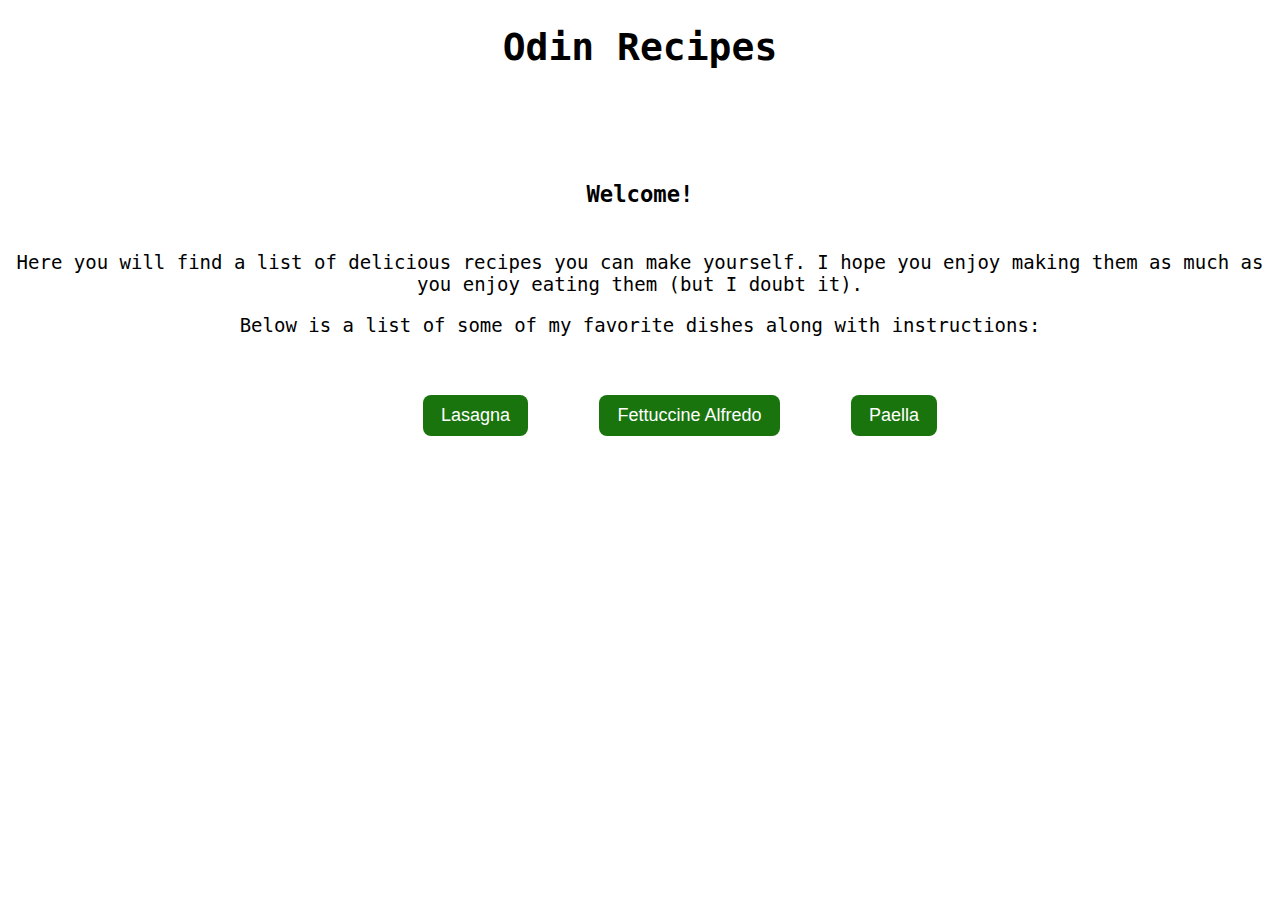
<file: index.html>
<!DOCTYPE html>
<html lang="en">
<head>
    <meta charset="UTF-8">
    <meta http-equiv="X-UA-Compatible" content="IE=edge">
    <meta name="viewport" content="width=device-width, initial-scale=1.0">
    <link rel="stylesheet" href="styles.css">
    <title>Odin-Recipes</title>
</head>
<body>
    <h1>Odin Recipes</h1>
    <h3>Welcome!</h3>
    Here you will find a list of delicious recipes you can make yourself. I hope you enjoy making them as much as you enjoy eating them (but I doubt it).
    <p>Below is a list of some of my favorite dishes along with instructions:</p>
    <ul id="mainmenu">
        <li><a href="recipes/lasagna.html"><button>Lasagna</button></a></li>
        <li><a href="recipes/fettuccinealfredo.html"><button>Fettuccine Alfredo</button></a></li>
        <li><a href="recipes/paella.html"><button>Paella</button></a></li>
    </ul>
</body>
</html>
</file>
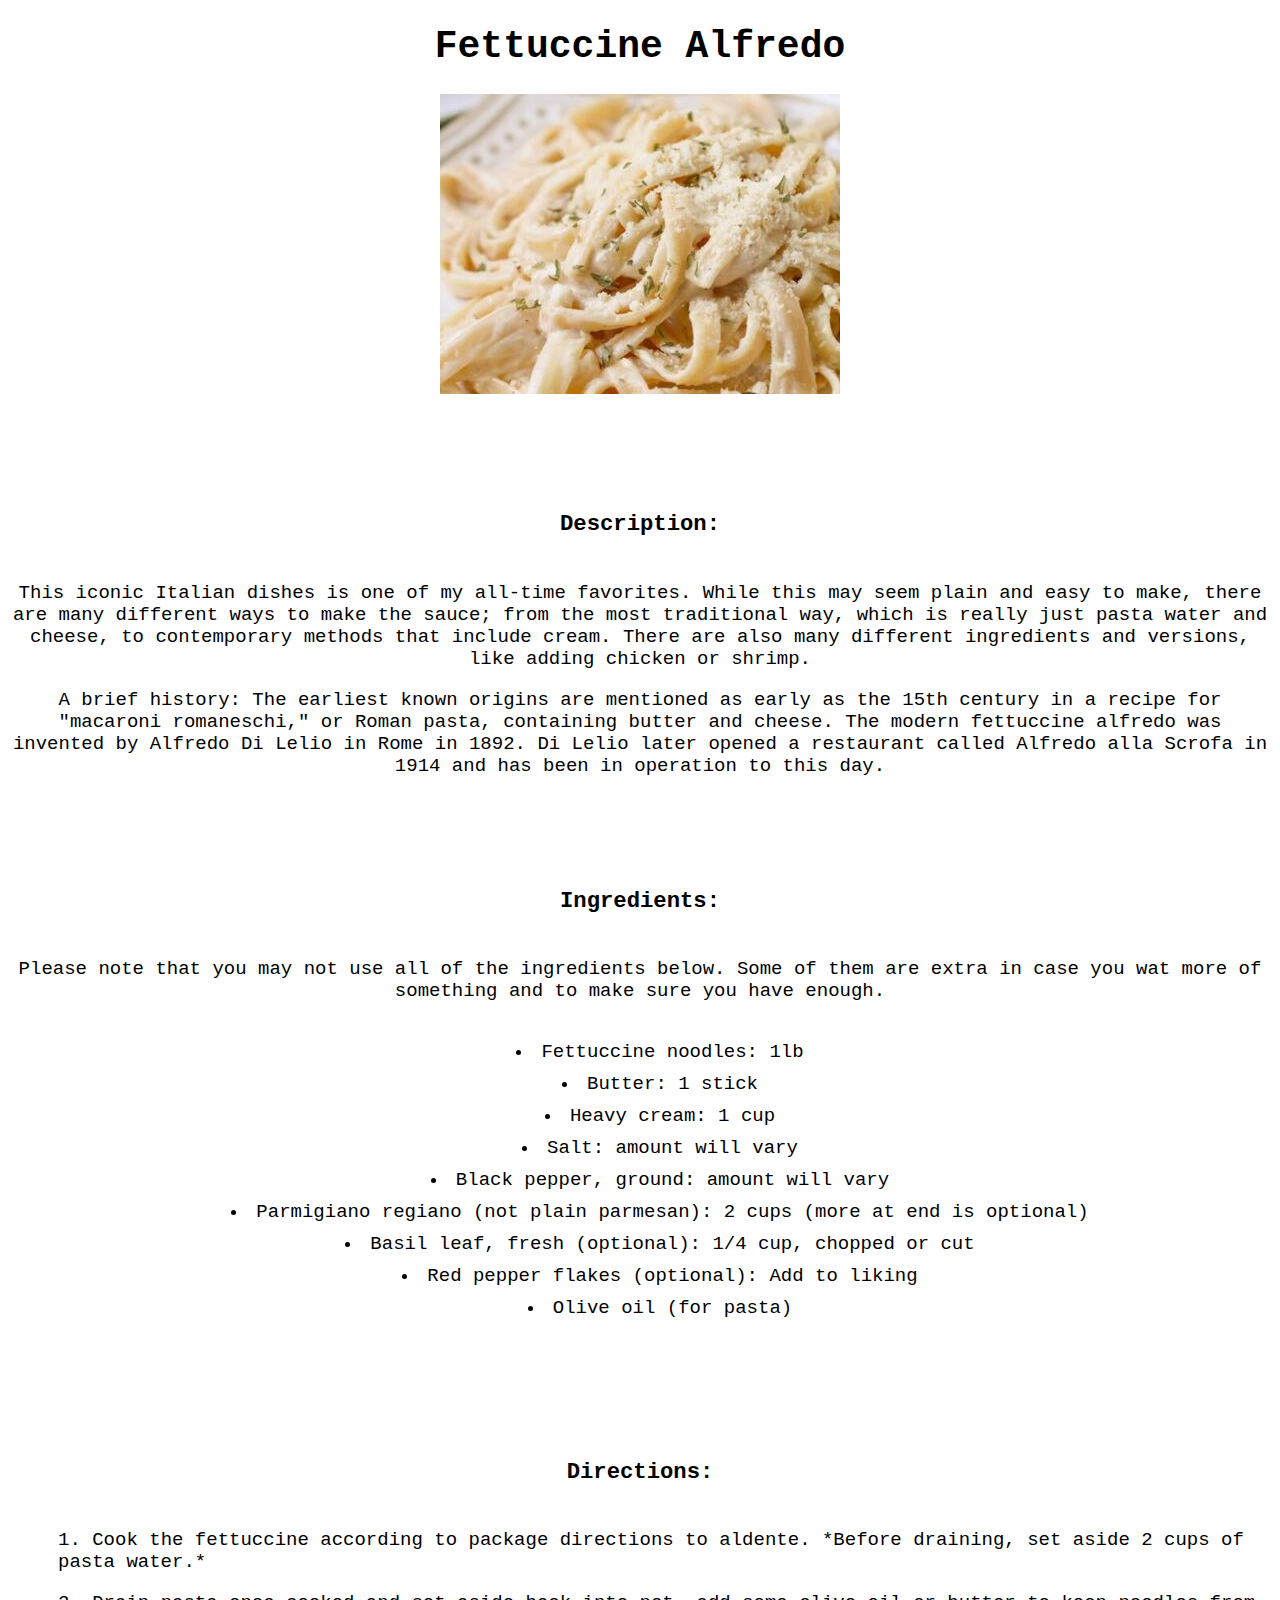
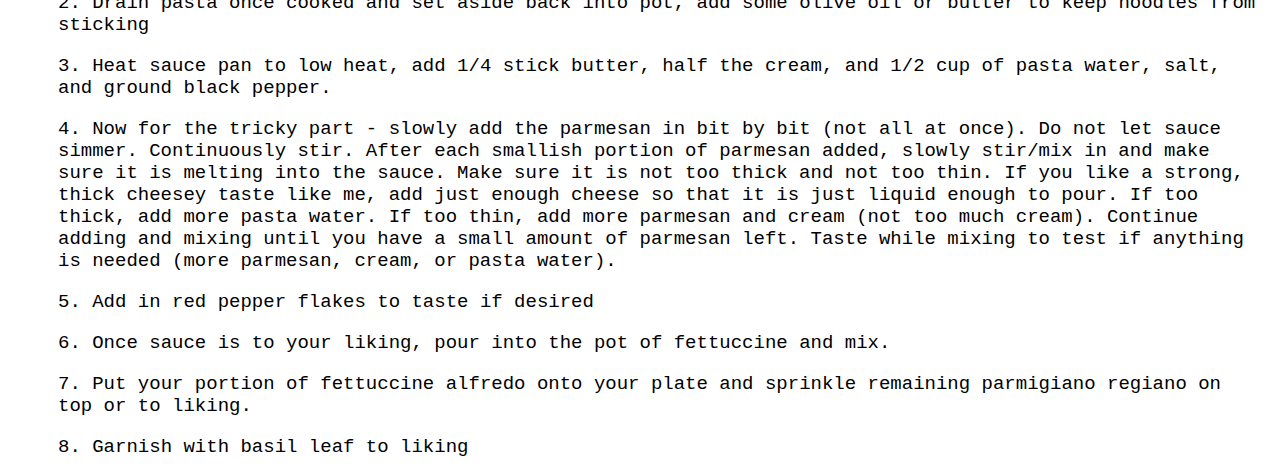
<file: recipes/fettuccinealfredo.html>
<!DOCTYPE html>
<html lang="en">
<head>
    <meta charset="UTF-8">
    <meta http-equiv="X-UA-Compatible" content="IE=edge">
    <meta name="viewport" content="width=device-width, initial-scale=1.0">
    <link rel="stylesheet" href="../styles.css">
    <title>Fettuccine Alfredo - Recipe</title>
</head>
<body>
    <h1>Fettuccine Alfredo</h1>
    <img src="../images/fettuccine-alfredo.jpg">
    <h3>Description:</h3>
    <p>This iconic Italian dishes is one of my all-time favorites. While this may seem plain and easy to make, there are many different ways to make the sauce; from the most traditional way, which is really just pasta water and cheese, to contemporary methods that include cream. There are also many different ingredients and versions, like adding chicken or shrimp.</p>
    <p>A brief history: The earliest known origins are mentioned as early as the 15th century in a recipe for "macaroni romaneschi," or Roman pasta, containing butter and cheese. The modern fettuccine alfredo was invented by Alfredo Di Lelio in Rome in 1892. Di Lelio later opened a restaurant called Alfredo alla Scrofa in 1914 and has been in operation to this day.</p>
    <h3>Ingredients:</h3>
    <p>Please note that you may not use all of the ingredients below. Some of them are extra in case you wat more of something and to make sure you have enough.</p>
    <ul>
        <li>Fettuccine noodles: 1lb</li>
        <li>Butter: 1 stick</li>
        <li>Heavy cream: 1 cup</li>
        <li>Salt: amount will vary</li>
        <li>Black pepper, ground: amount will vary</li>
        <li>Parmigiano regiano (not plain parmesan): 2 cups (more at end is optional)</li>
        <li>Basil leaf, fresh (optional): 1/4 cup, chopped or cut</li>
        <li>Red pepper flakes (optional): Add to liking</li>
        <li>Olive oil (for pasta)</li>
    </ul>
    <h3>Directions:</h3>
    <ol>
        <li>Cook the fettuccine according to package directions to aldente. *Before draining, set aside 2 cups of pasta water.*</li>
        <p></p>
        <li>Drain pasta once cooked and set aside back into pot, add some olive oil or butter to keep noodles from sticking</li>
        <p></p>
        <li>Heat sauce pan to low heat, add 1/4 stick butter, half the cream, and 1/2 cup of pasta water, salt, and ground black pepper.</li>
        <p></p>
        <li>Now for the tricky part - slowly add the parmesan in bit by bit (not all at once). Do not let sauce simmer. Continuously stir. After each smallish portion of parmesan added, slowly stir/mix in and make sure it is melting into the sauce. Make sure it is not too thick and not too thin. If you like a strong, thick cheesey taste like me, add just enough cheese so that it is just liquid enough to pour. If too thick, add more pasta water. If too thin, add more parmesan and cream (not too much cream). Continue adding and mixing until you have a small amount of parmesan left. Taste while mixing to test if anything is needed (more parmesan, cream, or pasta water).</li>
        <P></P>
        <li>Add in red pepper flakes to taste if desired</li>
        <p></p>
        <li>Once sauce is to your liking, pour into the pot of fettuccine and mix.</li>
        <p></p>
        <li>Put your portion of fettuccine alfredo onto your plate and sprinkle remaining parmigiano regiano on top or to liking.</li>
        <p></p>
        <li>Garnish with basil leaf to liking</li>
    </ol>
</body>
</html>
</file>
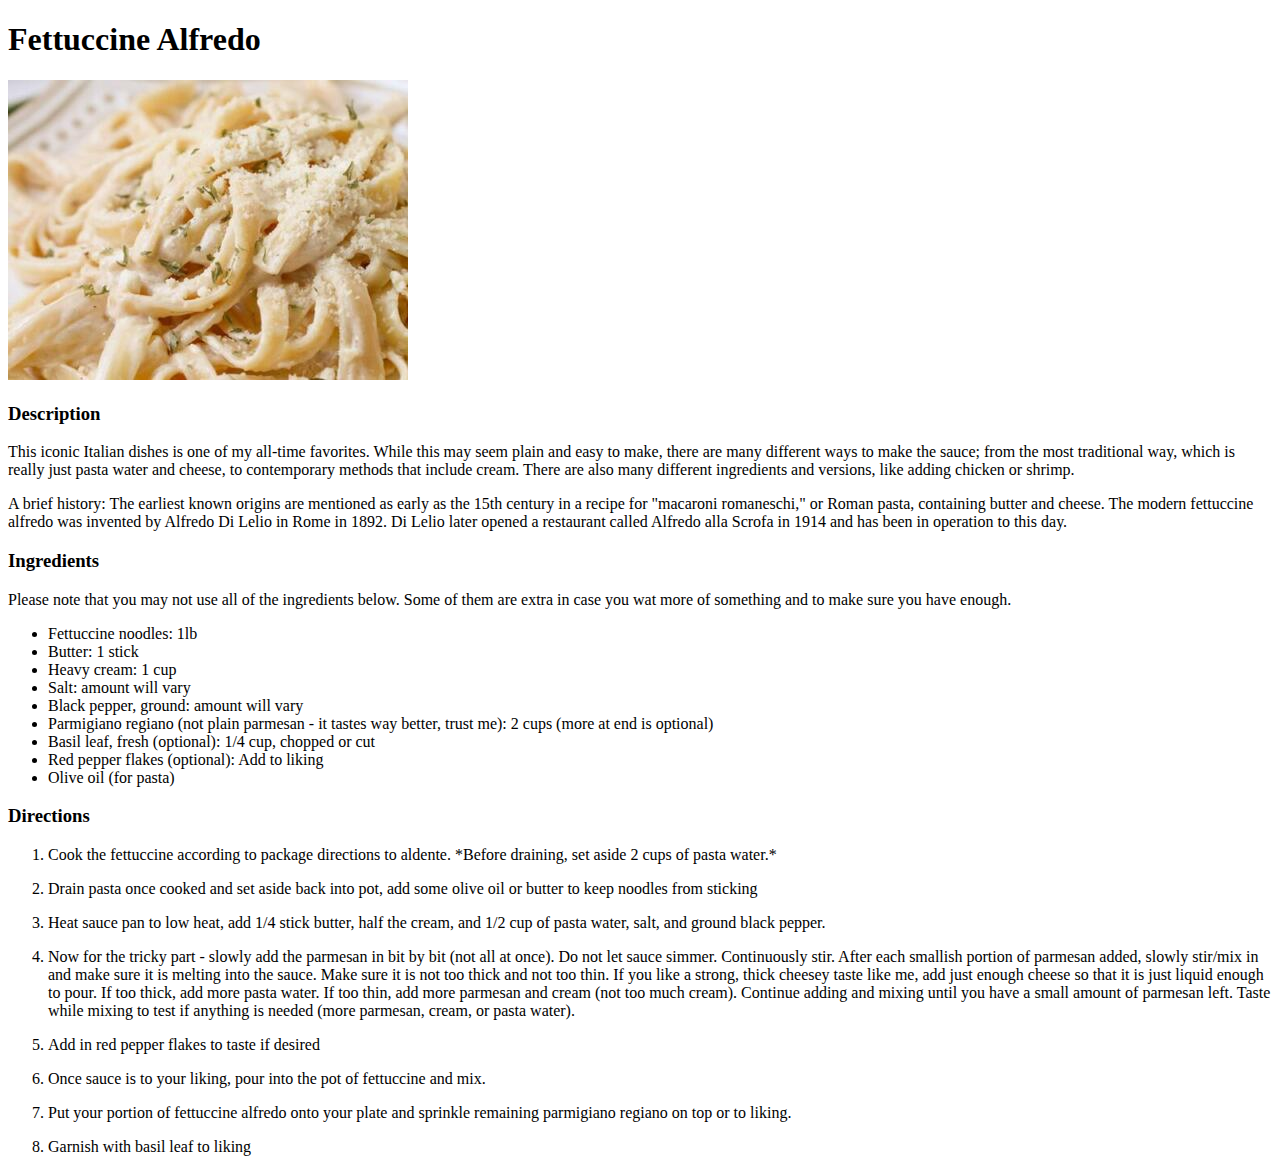
<file: recipes/fetuccinealfredo.html>
<!DOCTYPE html>
<html lang="en">
<head>
    <meta charset="UTF-8">
    <meta http-equiv="X-UA-Compatible" content="IE=edge">
    <meta name="viewport" content="width=device-width, initial-scale=1.0">
    <title>Fettuccine Alfredo - Recipe</title>
</head>
<body>
    <h1>Fettuccine Alfredo</h1>
    <img src="../images/fettuccine-alfredo.jpg">
    <h3>Description</h3>
    <p>This iconic Italian dishes is one of my all-time favorites. While this may seem plain and easy to make, there are many different ways to make the sauce; from the most traditional way, which is really just pasta water and cheese, to contemporary methods that include cream. There are also many different ingredients and versions, like adding chicken or shrimp.</p>
    <p>A brief history: The earliest known origins are mentioned as early as the 15th century in a recipe for "macaroni romaneschi," or Roman pasta, containing butter and cheese. The modern fettuccine alfredo was invented by Alfredo Di Lelio in Rome in 1892. Di Lelio later opened a restaurant called Alfredo alla Scrofa in 1914 and has been in operation to this day.</p>
    <h3>Ingredients</h3>
    <p>Please note that you may not use all of the ingredients below. Some of them are extra in case you wat more of something and to make sure you have enough.</p>
    <ul>
        <li>Fettuccine noodles: 1lb</li>
        <li>Butter: 1 stick</li>
        <li>Heavy cream: 1 cup</li>
        <li>Salt: amount will vary</li>
        <li>Black pepper, ground: amount will vary</li>
        <li>Parmigiano regiano (not plain parmesan - it tastes way better, trust me): 2 cups (more at end is optional)</li>
        <li>Basil leaf, fresh (optional): 1/4 cup, chopped or cut</li>
        <li>Red pepper flakes (optional): Add to liking</li>
        <li>Olive oil (for pasta)</li>
    </ul>
    <h3>Directions</h3>
    <ol>
        <li>Cook the fettuccine according to package directions to aldente. *Before draining, set aside 2 cups of pasta water.*</li>
        <p></p>
        <li>Drain pasta once cooked and set aside back into pot, add some olive oil or butter to keep noodles from sticking</li>
        <p></p>
        <li>Heat sauce pan to low heat, add 1/4 stick butter, half the cream, and 1/2 cup of pasta water, salt, and ground black pepper.</li>
        <p></p>
        <li>Now for the tricky part - slowly add the parmesan in bit by bit (not all at once). Do not let sauce simmer. Continuously stir. After each smallish portion of parmesan added, slowly stir/mix in and make sure it is melting into the sauce. Make sure it is not too thick and not too thin. If you like a strong, thick cheesey taste like me, add just enough cheese so that it is just liquid enough to pour. If too thick, add more pasta water. If too thin, add more parmesan and cream (not too much cream). Continue adding and mixing until you have a small amount of parmesan left. Taste while mixing to test if anything is needed (more parmesan, cream, or pasta water).</li>
        <P></P>
        <li>Add in red pepper flakes to taste if desired</li>
        <p></p>
        <li>Once sauce is to your liking, pour into the pot of fettuccine and mix.</li>
        <p></p>
        <li>Put your portion of fettuccine alfredo onto your plate and sprinkle remaining parmigiano regiano on top or to liking.</li>
        <p></p>
        <li>Garnish with basil leaf to liking</li>
    </ol>
</body>
</html>
</file>
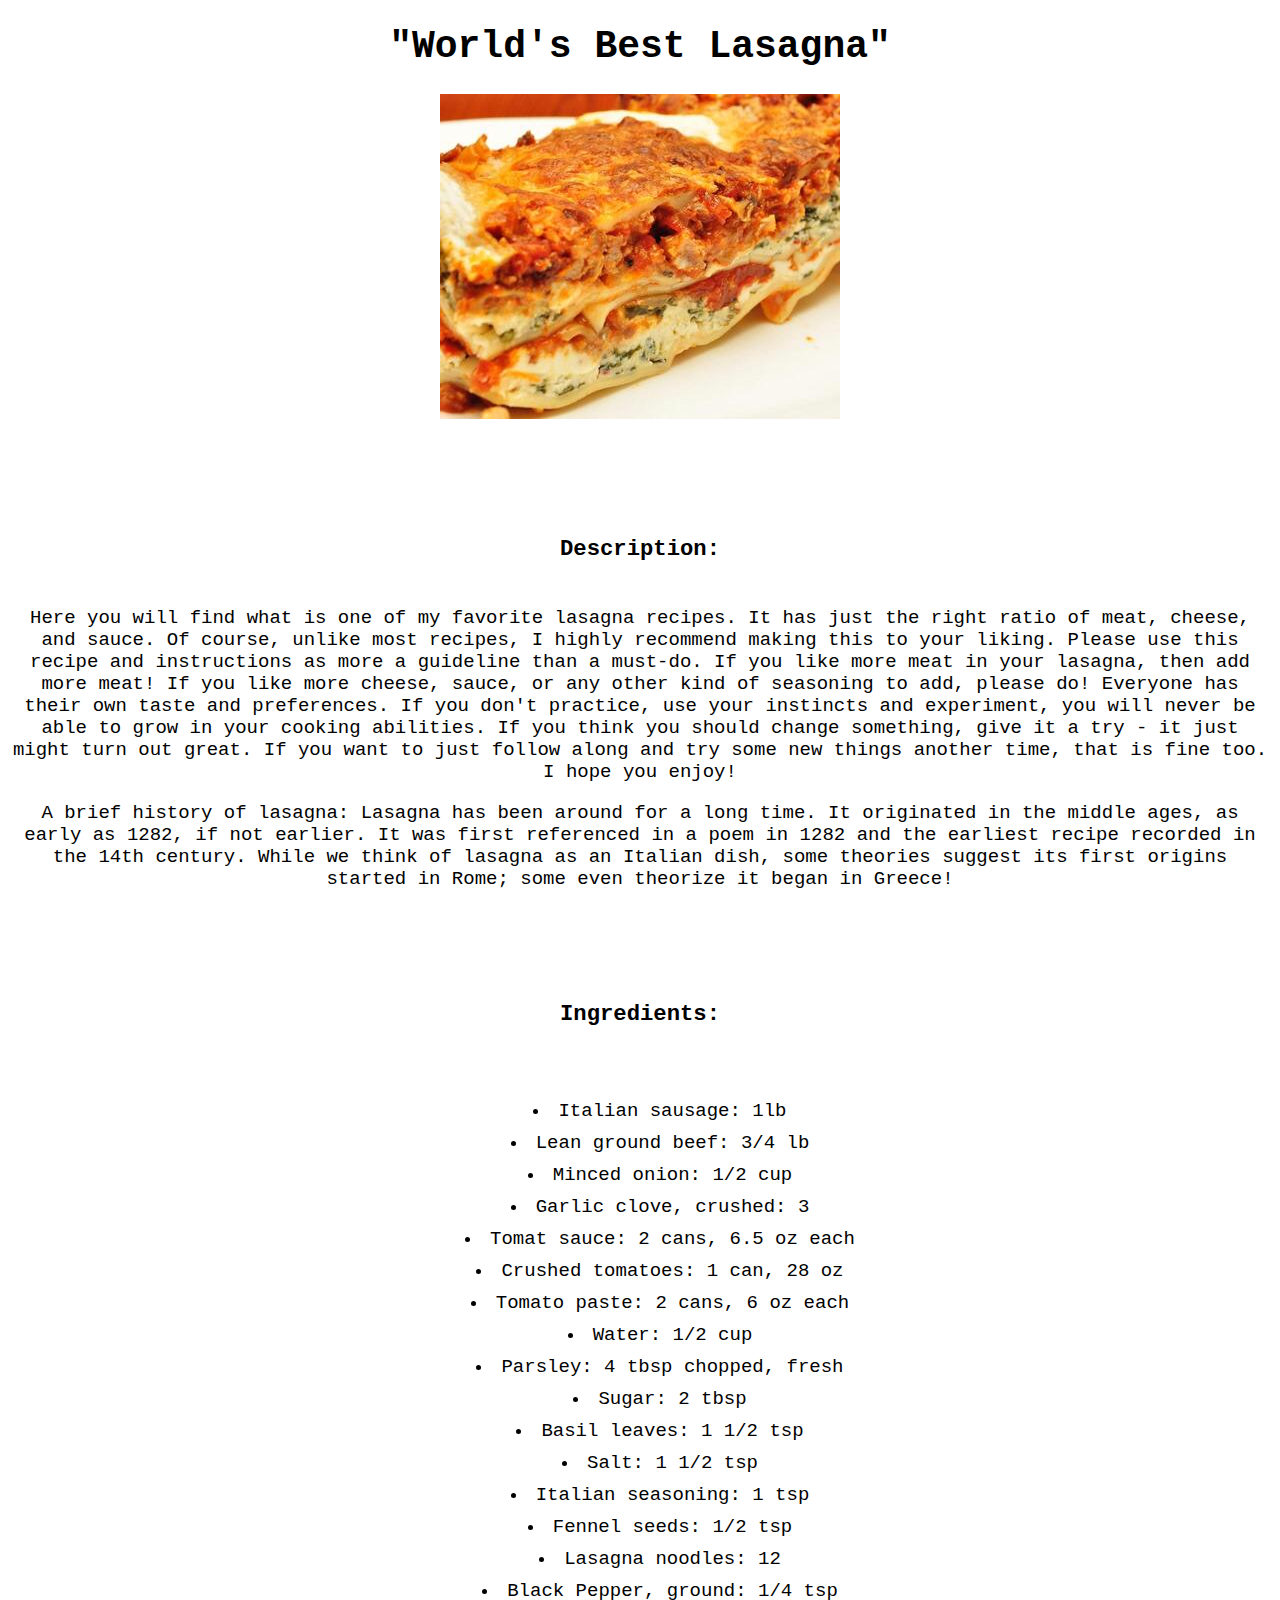
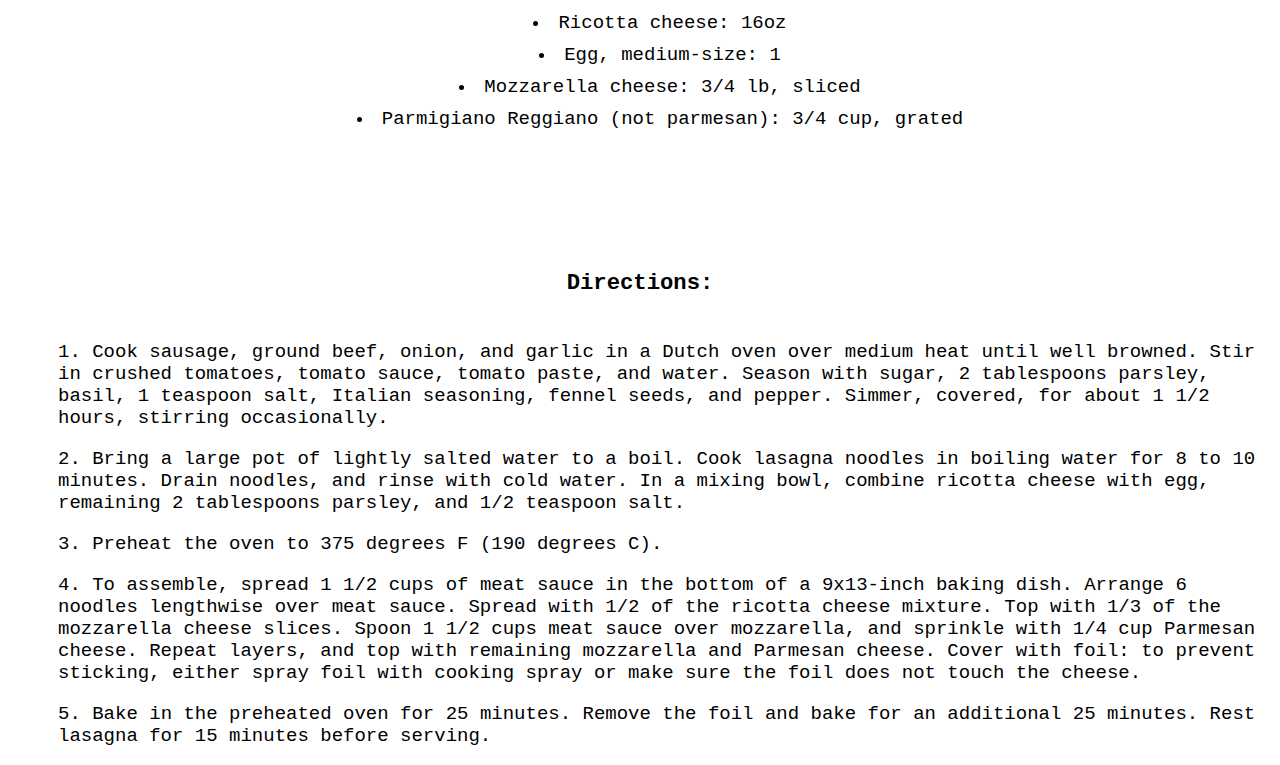
<file: recipes/lasagna.html>
<!DOCTYPE html>
<html lang="en">
<head>
    <meta charset="UTF-8">
    <meta http-equiv="X-UA-Compatible" content="IE=edge">
    <meta name="viewport" content="width=device-width, initial-scale=1.0">
    <link rel="stylesheet" href="../styles.css">
    <title>Lasagna - Recipe</title>
</head>
<body>
    <h1>"World's Best Lasagna"</h1>
    <img src="../images/lasagna.jpg">
    <h3>Description:</h3>
    <p>Here you will find what is one of my favorite lasagna recipes. It has just the right ratio of meat, cheese, and sauce. Of course, unlike most recipes, I highly recommend making this to your liking. Please use this recipe and instructions as more a guideline than a must-do. If you like more meat in your lasagna, then add more meat! If you like more cheese, sauce, or any other kind of seasoning to add, please do! Everyone has their own taste and preferences. If you don't practice, use your instincts and experiment, you will never be able to grow in your cooking abilities. If you think you should change something, give it a try - it just might turn out great. If you want to just follow along and try some new things another time, that is fine too. I hope you enjoy!</p>
    <p>A brief history of lasagna: Lasagna has been around for a long time. It originated in the middle ages, as early as 1282, if not earlier. It was first referenced in a poem in 1282 and the earliest recipe recorded in the 14th century. While we think of lasagna as an Italian dish, some theories suggest its first origins started in Rome; some even theorize it began in Greece!</p>
    <h3>Ingredients:</h3>
    <ul>
        <li>Italian sausage: 1lb</li>
        <li>Lean ground beef: 3/4 lb</li>
        <li>Minced onion: 1/2 cup</li>
        <li>Garlic clove, crushed: 3</li>
        <li>Tomat sauce: 2 cans, 6.5 oz each</li>
        <li>Crushed tomatoes: 1 can, 28 oz</li>
        <li>Tomato paste: 2 cans, 6 oz each</li>
        <li>Water: 1/2 cup</li>
        <li>Parsley: 4 tbsp chopped, fresh</li>
        <li>Sugar: 2 tbsp</li>
        <li>Basil leaves: 1 1/2 tsp</li>
        <li>Salt: 1 1/2 tsp</li>
        <li>Italian seasoning: 1 tsp</li>
        <li>Fennel seeds: 1/2 tsp</li>
        <li>Lasagna noodles: 12</li>
        <li>Black Pepper, ground: 1/4 tsp</li>
        <li>Ricotta cheese: 16oz</li>
        <li>Egg, medium-size: 1</li>
        <li>Mozzarella cheese: 3/4 lb, sliced</li>
        <li>Parmigiano Reggiano (not parmesan): 3/4 cup, grated</li>
    </ul>
    <h3>Directions:</h3>
    <ol>
        <li>Cook sausage, ground beef, onion, and garlic in a Dutch oven over medium heat until well browned. Stir in crushed tomatoes, tomato sauce, tomato paste, and water. Season with sugar, 2 tablespoons parsley, basil, 1 teaspoon salt, Italian seasoning, fennel seeds, and pepper. Simmer, covered, for about 1 1/2 hours, stirring occasionally.</li>
        <p></p>
        <li>Bring a large pot of lightly salted water to a boil. Cook lasagna noodles in boiling water for 8 to 10 minutes. Drain noodles, and rinse with cold water. In a mixing bowl, combine ricotta cheese with egg, remaining 2 tablespoons parsley, and 1/2 teaspoon salt.</li>
        <p></p>
        <li>Preheat the oven to 375 degrees F (190 degrees C).</li>
        <p></p>
        <li>To assemble, spread 1 1/2 cups of meat sauce in the bottom of a 9x13-inch baking dish. Arrange 6 noodles lengthwise over meat sauce. Spread with 1/2 of the ricotta cheese mixture. Top with 1/3 of the mozzarella cheese slices. Spoon 1 1/2 cups meat sauce over mozzarella, and sprinkle with 1/4 cup Parmesan cheese. Repeat layers, and top with remaining mozzarella and Parmesan cheese. Cover with foil: to prevent sticking, either spray foil with cooking spray or make sure the foil does not touch the cheese.</li>
        <P></P>
        <li>Bake in the preheated oven for 25 minutes. Remove the foil and bake for an additional 25 minutes. Rest lasagna for 15 minutes before serving.</li>
    </ol>
</body>
</html>
</file>
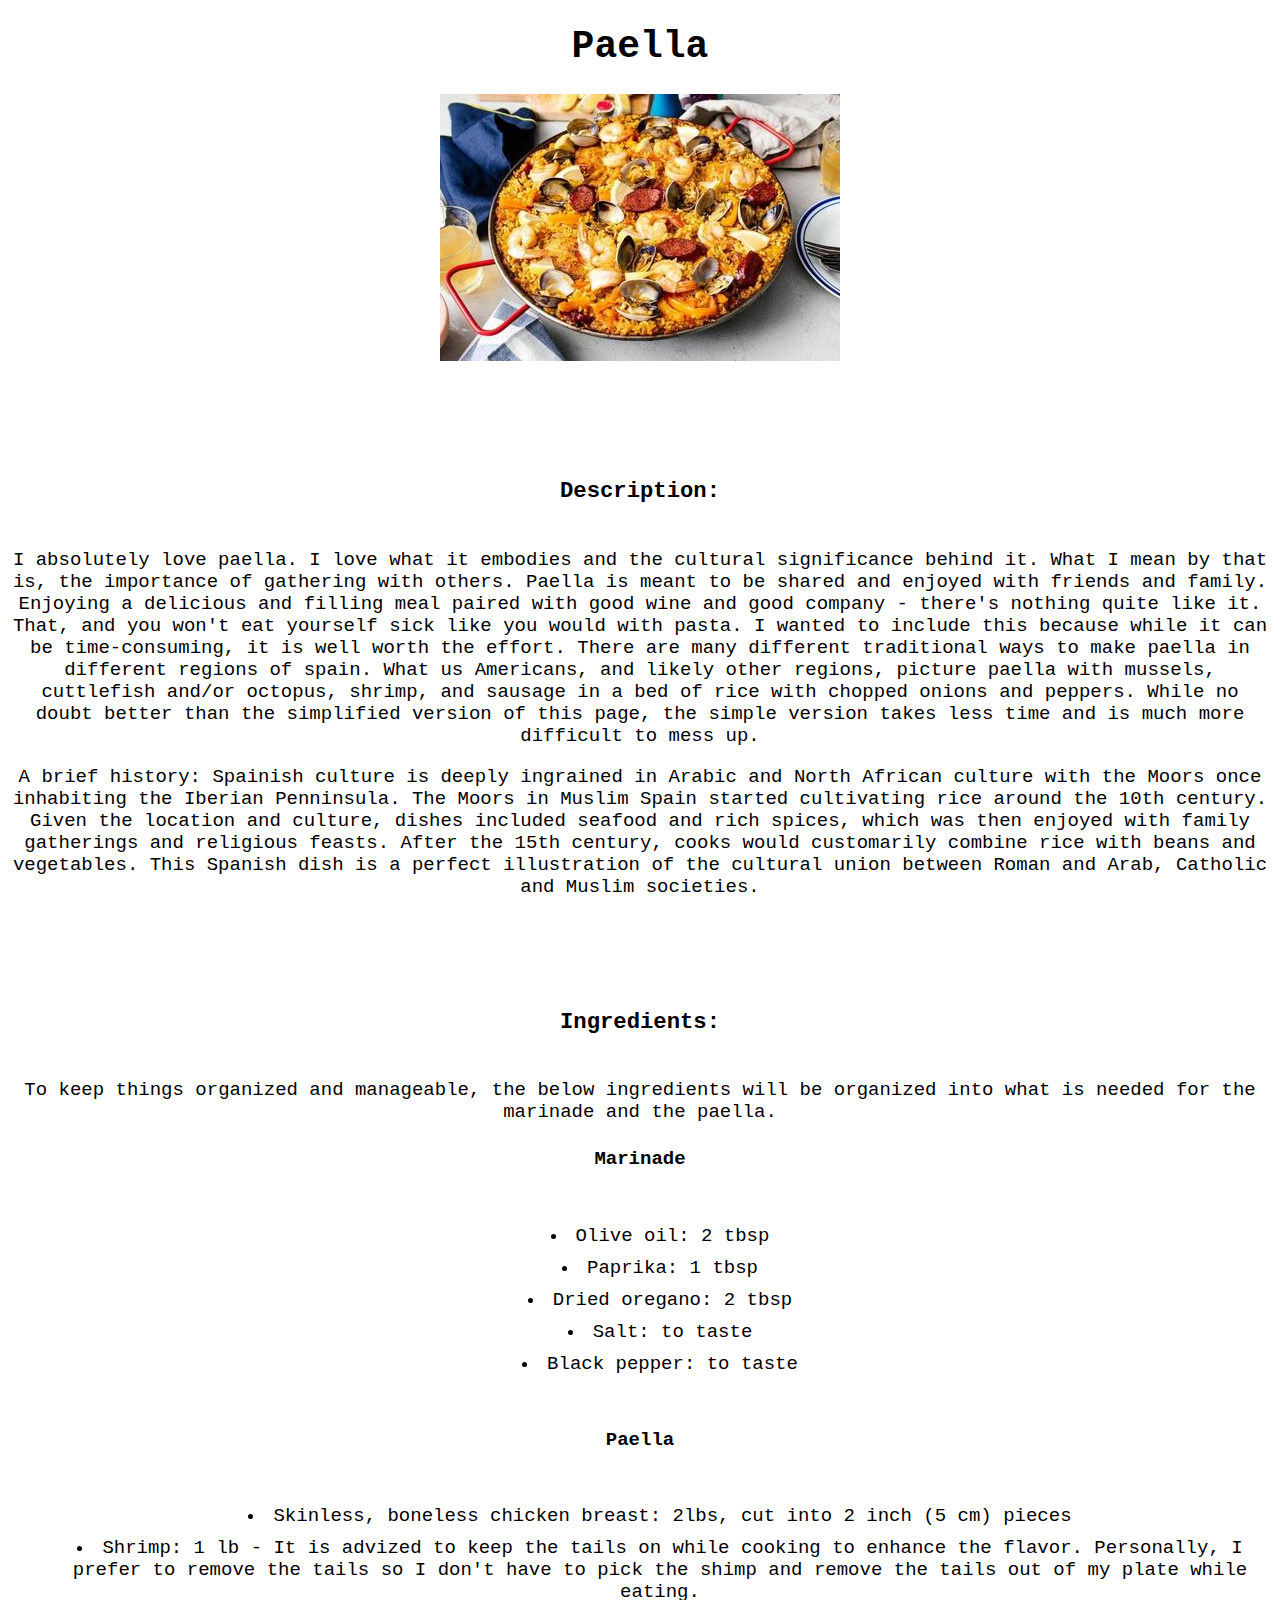
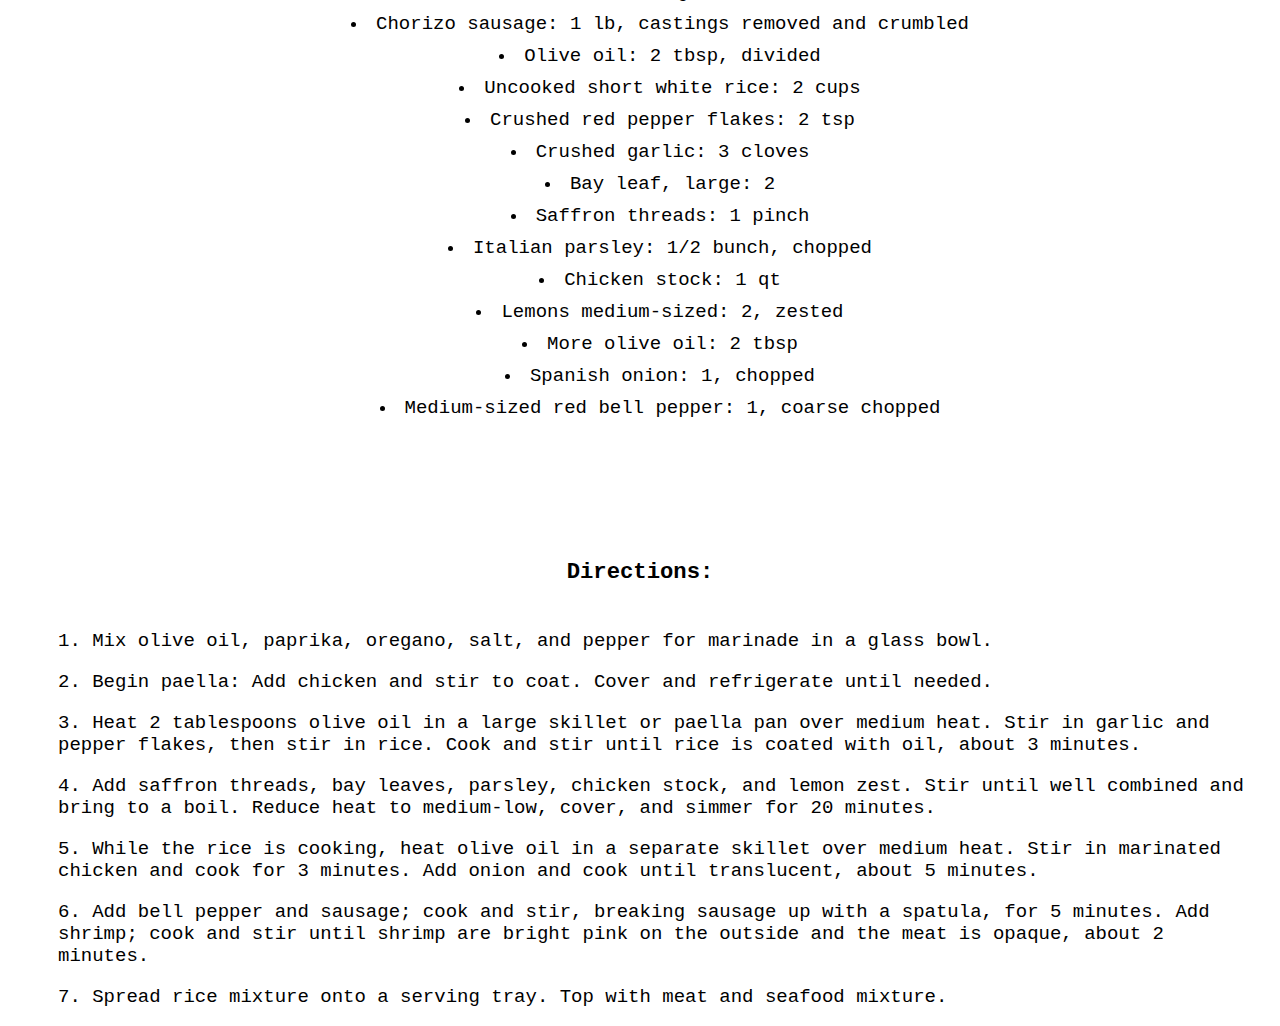
<file: recipes/paella.html>
<!DOCTYPE html>
<html lang="en">
<head>
    <meta charset="UTF-8">
    <meta http-equiv="X-UA-Compatible" content="IE=edge">
    <meta name="viewport" content="width=device-width, initial-scale=1.0">
    <link rel="stylesheet" href="../styles.css">
    <title>Paella - Recipe</title>
</head>
<body>
    <h1>Paella</h1>
    <img src="../images/paella.jpg">
    <h3>Description:</h3>
    <p>I absolutely love paella. I love what it embodies and the cultural significance behind it. What I mean by that is, the importance of gathering with others. Paella is meant to be shared and enjoyed with friends and family. Enjoying a delicious and filling meal paired with good wine and good company - there's nothing quite like it. That, and you won't eat yourself sick like you would with pasta. I wanted to include this because while it can be time-consuming, it is well worth the effort. There are many different traditional ways to make paella in different regions of spain. What us Americans, and likely other regions, picture paella with mussels, cuttlefish and/or octopus, shrimp, and sausage in a bed of rice with chopped onions and peppers. While no doubt better than the simplified version of this page, the simple version takes less time and is much more difficult to mess up.</p>
    <p>A brief history: Spainish culture is deeply ingrained in Arabic and North African culture with the Moors once inhabiting the Iberian Penninsula. The Moors in Muslim Spain started cultivating rice around the 10th century. Given the location and culture, dishes included seafood and rich spices, which was then enjoyed with family gatherings and religious feasts. After the 15th century, cooks would customarily combine rice with beans and vegetables. This Spanish dish is a perfect illustration of the cultural union between Roman and Arab, Catholic and Muslim societies.</p>
    <h3>Ingredients:</h3>
    To keep things organized and manageable, the below ingredients will be organized into what is needed for the marinade and the paella.
    <h4>Marinade</h4>
    <ul>
        <li>Olive oil: 2 tbsp</li>
        <li>Paprika: 1 tbsp</li>
        <li>Dried oregano: 2 tbsp</li>
        <li>Salt: to taste</li>
        <li>Black pepper: to taste</li>
    </ul>
    <h4>Paella</h4>
    <ul>
        <li>Skinless, boneless chicken breast: 2lbs, cut into 2 inch (5 cm) pieces</li>
        <li>Shrimp: 1 lb - It is advized to keep the tails on while cooking to enhance the flavor. Personally, I prefer to remove the tails so I don't have to pick the shimp and remove the tails out of my plate while eating. </li>
        <li>Chorizo sausage: 1 lb, castings removed and crumbled</li>
        <li>Olive oil: 2 tbsp, divided</li>
        <li>Uncooked short white rice: 2 cups</li>
        <li>Crushed red pepper flakes: 2 tsp</li>
        <li>Crushed garlic: 3 cloves</li>
        <li>Bay leaf, large: 2</li>
        <li>Saffron threads: 1 pinch</li>
        <li>Italian parsley: 1/2 bunch, chopped</li>
        <li>Chicken stock: 1 qt</li>
        <li>Lemons medium-sized: 2, zested</li>
        <li>More olive oil: 2 tbsp</li>
        <li>Spanish onion: 1, chopped</li>
        <li>Medium-sized red bell pepper: 1, coarse chopped</li>
    </ul>
    <h3>Directions:</h3>
    <ol>
        <li>Mix olive oil, paprika, oregano, salt, and pepper for marinade in a glass bowl.</li>
        <p></p>
        <li>Begin paella: Add chicken and stir to coat. Cover and refrigerate until needed.</li>
        <p></p>
        <li>Heat 2 tablespoons olive oil in a large skillet or paella pan over medium heat. Stir in garlic and pepper flakes, then stir in rice. Cook and stir until rice is coated with oil, about 3 minutes.</li>
        <p></p>
        <li>Add saffron threads, bay leaves, parsley, chicken stock, and lemon zest. Stir until well combined and bring to a boil. Reduce heat to medium-low, cover, and simmer for 20 minutes.</li>
        <P></P>
        <li>While the rice is cooking, heat olive oil in a separate skillet over medium heat. Stir in marinated chicken and cook for 3 minutes. Add onion and cook until translucent, about 5 minutes.</li>
        <p></p>
        <li>Add bell pepper and sausage; cook and stir, breaking sausage up with a spatula, for 5 minutes. Add shrimp; cook and stir until shrimp are bright pink on the outside and the meat is opaque, about 2 minutes.</li>
        <p></p>
        <li>Spread rice mixture onto a serving tray. Top with meat and seafood mixture.</li>
    </ol>
</body>
</html>
</file>
<file: styles.css>
body {
    text-align: center;
    font-size: 19px;
    font-family: Andale Mono, monospace;
}

h3 {
    margin-top: 5em;
    margin-bottom: 2em;
}

p {
    margin-bottom: .5em;
}

ul {
   display: inline-block;
   list-style-position: inside;
}

ol {
    list-style-position: inside;
    text-align: left;
}

li {
    margin: 10px;
}

#mainmenu li {
    display: inline-block;
    text-align: center;
    font-family: Cambria, Cochin, Georgia, Times, 'Times New Roman', serif;
    line-height: 2em;
    font-weight: 700;
    margin-top: 30px;
    margin-left: 50px;
 }

 button {
    border-radius: 8px;
    border: none;
    background-color: #19740d;
    color: white;
    font-size: 18px;
    padding: 10px 18px;
    text-align: center;
    transition: transform .4s ease-in-out;
  }
  
  button:hover {
    transform: scale(1.2)
  }
</file>
